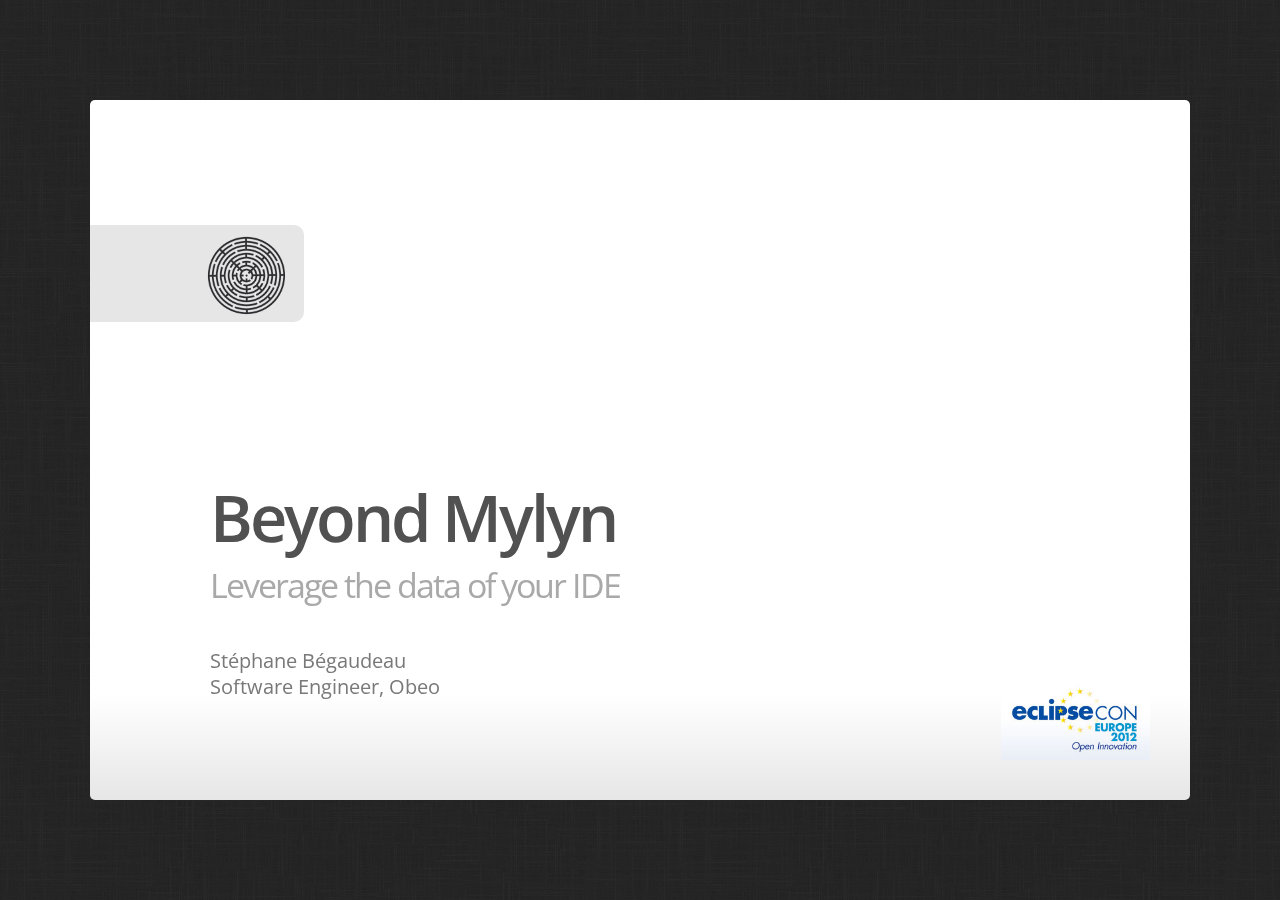
<file: index.html>
<!--
Google IO 2012 HTML5 Slide Template

Authors: Eric Bidelman <ebidel@gmail.com>
         Luke Mahé <lukem@google.com>

URL: https://code.google.com/p/io-2012-slides
-->
<!DOCTYPE html>
<html>
<head>
  <title>Beyond Mylyn, leverage the data of your IDE</title>
  <meta charset="utf-8">
  <meta http-equiv="X-UA-Compatible" content="chrome=1">
  <!--<meta name="viewport" content="width=device-width, initial-scale=1.0, minimum-scale=1.0">-->
  <!--<meta name="viewport" content="width=device-width, initial-scale=1.0">-->
  <!--This one seems to work all the time, but really small on ipad-->
  <!--<meta name="viewport" content="initial-scale=0.4">-->
  <meta name="apple-mobile-web-app-capable" content="yes">
  <link rel="stylesheet" media="all" href="theme/css/default.css">
  <link rel="stylesheet" media="only screen and (max-device-width: 480px)" href="theme/css/phone.css">
  <base target="_blank"> <!-- This amazingness opens all links in a new tab. -->
  <script data-main="js/slides" src="js/require-1.0.8.min.js"></script>
</head>
<body style="opacity: 0">

<slides class="layout-widescreen">

  <slide class="title-slide segue nobackground">
    <aside class="gdbar"><img src="images/product_logo_128.png"></aside>
    <!-- The content of this hgroup is replaced programmatically through the slide_config.json. -->
    <hgroup class="auto-fadein">
      <h1 data-config-title><!-- populated from slide_config.json --></h1>
      <h2 data-config-subtitle><!-- populated from slide_config.json --></h2>
      <p data-config-presenter><!-- populated from slide_config.json --></p>
    </hgroup>
  </slide>
  
  <slide class="logoslide nobackground">
    <article class="flexbox vcenter">
      <span><img src="images/product_logo_wide.png"></span>
    </article>
  </slide>

  <slide class="segue dark nobackground">
    <hgroup class="auto-fadein">
      <h2>What is Ariadne?</h2>
      <h3>an answer...</h3>
    </hgroup>
  </slide>
  
  <slide>
    <hgroup>
      <h2>Origin of the problem</h2>
    </hgroup>
    <article>
	  <p>Wayne Beaton's work on projects.eclipse.org</p>
	  <p>For the release review of Eclipse 4.2 Juno, I've started to ask myself some simple questions about Eclipse and my projects.</p>
	  <p>The more I looked for answers, the more questions I had...</p>
    </article>
  </slide>
  
  <slide class="segue dark nobackground">
    <aside class="gdbar right bottom"><img src="images/product_logo_128.png"></aside>
    <hgroup class="auto-fadein">
      <h2>If Ariadne is an answer</h2>
      <h3>then what are those questions?</h3>
    </hgroup>
  </slide>
  
  <slide>
    <hgroup>
      <h2>Questions</h2>
    </hgroup>
    <article>
      <ul class="build">
        <li>What are the APIs of the Eclipse release train?
		  <ul>
            <li>Too complicated? ok, what about the new APIs of the latest release</li>
			<li>Still too hard? what about one project?</li>
          </ul>
		</li>
		<li>Which APIs are tested? and which ones are not?</li>
		<li>What are the dependencies used while building the release train?
		  <ul>
            <li>Are there any problems with them? conflicts? incompatibilities?</li>
          </ul>
		</li>
		<li>Which are the features of a given project?</li>
		<li>Which feature is the most stable?</li>
		<li>Which feature is the most bugged?</li>
		<li>Which features are impacted by a given change?</li>
      </ul>
    </article>
  </slide>
  
  <slide>
    <hgroup>
      <h2>All these questions have some common points</h2>
    </hgroup>
    <article>
      <ul class="build">
        <li>You have to ask 10 persons to have 11 answers</li>
		<li>We have a pretty good idea of the answer
		  <ul>
            <li>We are not scared since we have a "good enough" answer</li>
          </ul>
		</li>
		<li>Looking for the correct answer is long and boring
		  <ul>
            <li>It often involves navigating in countless of technical artifacts</li>
          </ul>
		</li>
		<li>We know where the answer is
		  <ul>
            <li>Even better, we feel that the answer is just a couple click away</li>
          </ul>
		</li>
      </ul>
    </article>
  </slide>
  
  <slide class="fill nobackground" style="background-image: url(images/beacon_of_light.jpg)">
    <hgroup class="auto-fadein">
      <h2 class="white">Where is the answer?</h2>
    </hgroup>
    <footer class="source white">St&eacute;phane B&eacute;gaudeau, 2012</footer>
  </slide>
  
  <slide class="fill nobackground" style="background-image: url(images/answer.png)">
    <hgroup>
    </hgroup>
  </slide>
  
  <slide class="mazeslide darkbackground nobackground">
    <article class="flexbox vcenter">
      <span><img src="images/maze.png"></span>
    </article>
  </slide>
  
  <slide class="fill nobackground" style="background-image: url(images/marine_one.jpg)">
    <hgroup class="auto-fadein">
      <h2 class="white">How to solve those problems?</h2>
    </hgroup>
    <footer class="source white">St&eacute;phane B&eacute;gaudeau, 2012</footer>
  </slide>
  
  <slide class="fill nobackground" style="background-image: url(images/documentation.jpg)">
    <hgroup>
      <h2 class="white">Document all the things!</h2>
    </hgroup>
    <footer class="source white">http://www.flickr.com/photos/ginnerobot/2569905695/</footer>
  </slide>
  
  <slide>
    <hgroup>
      <h2>Document all the things!</h2>
    </hgroup>
    <article>
	  <p>The documentation is important but it won't be enough</p>
      <ul class="build">
        <li>It will be very long to do it</li>
        <li>It lacks synchronization with the documented artifacts
			<ul>
				<li>By the time I'm done documenting my APIs they would have changed already</li>
			</ul>
		</li>
        <li>It cannot be easily manipulated by other tools</li>
        <li>It's error prone</li>
		<li>The information is already available!</li>
		<li>The documentation does not match our need, what we need is...</li>
      </ul>
    </article>
  </slide>

  <slide class="fill nobackground" style="background-image: url(images/spartans.jpg)">
    <hgroup>
      <h2 class="white">Something stronger to analyze our projects</h2>
    </hgroup>
    <footer class="source white">http://www.flickr.com/photos/legofenris/5011379066/</footer>
  </slide>
  
  <slide class="fill nobackground" style="background-image: url(images/project.jpg)">
    <hgroup>
      <h2 class="white">But first, what is a project?</h2>
    </hgroup>
    <footer class="source white">http://www.flickr.com/photos/nyuhuhuu/4653088356/</footer>
  </slide>
  
  <slide class="fill nobackground" style="background-image: url(images/acceleo.png)">
    <hgroup>
      <h2 class="black"></h2>
    </hgroup>
    <footer class="source white">http://www.flickr.com/photos/nyuhuhuu/4653088356/</footer>
  </slide>
  
  <slide>
    <hgroup>
      <h2>Architecture of Ariadne</h2>
	  <h3>Relationships between the structures</h3>
    </hgroup>
    <article class="smaller">
      <img src="images/architecture_structure.png" alt="Architecture of Ariadne" title="Architecture of Ariadne">
    </article>
  </slide>
  
  <slide>
    <hgroup>
      <h2>Architecture of Ariadne</h2>
	  <h3>Structures (core and source code)</h3>
    </hgroup>
    <article class="smaller">
      <img src="images/architecture_core_code.png" alt="Architecture of Ariadne" title="Architecture of Ariadne">
    </article>
  </slide>
  
  <slide>
    <hgroup>
      <h2>Architecture of Ariadne</h2>
	  <h3>Structures (source code)</h3>
    </hgroup>
    <article class="smaller">
      <img src="images/architecture_code.png" alt="Architecture of Ariadne" title="Architecture of Ariadne">
    </article>
  </slide>
  
  <slide>
    <hgroup>
      <h2>Architecture of Ariadne</h2>
	  <h3>Structures (continuous integration, tasks, scm and organization)</h3>
    </hgroup>
    <article class="smaller">
      <img src="images/architecture_misc.png" alt="Architecture of Ariadne" title="Architecture of Ariadne">
    </article>
  </slide>

  <slide>
    <hgroup>
      <h2>Architecture of Ariadne</h2>
	  <h3>Relationships between the connectors</h3>
    </hgroup>
    <article class="smaller">
      <img src="images/architecture_connector.png" class="reflect" alt="Architecture of Ariadne" title="Architecture of Ariadne">
    </article>
  </slide>
  
  <slide>
    <hgroup>
      <h2>Computed automatically, improved manually</h2>
    </hgroup>
    <article class="smaller">
      <img src="images/computation.png" class="reflect" alt="Architecture of Ariadne" title="Architecture of Ariadne">
    </article>
  </slide>
  
  <slide class="segue dark nobackground">
    <hgroup class="auto-fadein">
      <h2>Ariadne Connectors</h2>
      <h3></h3>
    </hgroup>
  </slide>
  
  <slide>
    <hgroup>
      <h2>Java</h2>
    </hgroup>
    <article>
      <ul>
        <li>All the source code</li>
		<li>All additional files (icons, licenses, build, artifacts)</li>
		<li>Dependencies with other projects</li>
		<li>Dependencies within the source code
		  <ul>
		    <li>Build the graph of dependencies of the code</li>
		  </ul>
		</li>
		<li>Properties of the code (deprecated, "@generated", "test", etc)</li>
      </ul>
    </article>
  </slide>
  
  <slide>
    <hgroup>
      <h2>Plugin Development Environment</h2>
    </hgroup>
    <article>
      <ul>
        <li>Reuse the Java connector for source code analysis</li>
		<li>Additional dependencies (MANIFEST.MF, feature.xml)</li>
		<li>Mapping of the runtime environment (MANIFEST.MF and Target Platform)</li>
		<li>Mapping of the development environment (Tools installed in Eclipse)</li>
		<li>Properties of the code (APIs, versioning, etc)</li>
      </ul>
    </article>
  </slide>
  
  <slide>
    <hgroup>
      <h2>Mylyn Build</h2>
    </hgroup>
    <article>
      <ul>
        <li>Analysis of the build server synchronized</li>
		<li>All the jobs building the projects selected</li>
      </ul>
    </article>
  </slide>
  
  <slide>
    <hgroup>
	  <h2>Mylyn Tasks</h2>
    </hgroup>
    <article>
	  <p>Per project analysis</p>
      <ul>
		<li>Mapping of the tasks repository linked to the project</li>
        <li>Mapping of all the tasks linked to the project</li>
      </ul>
    </article>
  </slide>
  
  <slide>
    <hgroup>
	  <h2>EGit and JGit</h2>
    </hgroup>
    <article>
	  <p>Per project analysis</p>
      <ul>
        <li>Analysis of the whole repository</li>
		<li>All the branches</li>
		<li>All the tags</li>
		<li>All the commits</li>
		<li>All the changes on the resources
		  <ul>
		    <li>Linked with the code thanks to the Platform Team APIs</li>
		  </ul>
		</li>
      </ul>
    </article>
  </slide>
  
  <slide class="segue dark nobackground">
    <hgroup class="auto-fadein">
      <h2>Manipulating the computed data</h2>
      <h3></h3>
    </hgroup>
  </slide>
  
  <slide>
    <hgroup>
      <h2>Stability</h2>
    </hgroup>
    <article>
      <img src="images/stability.png" class="reflect" alt="Features" title="Features">
    </article>
  </slide>
  
  <slide>
    <hgroup>
      <h2>Bugs</h2>
    </hgroup>
    <article>
      <img src="images/bugs.png" class="reflect" alt="Features" title="Features">
    </article>
  </slide>
  
  <slide>
    <hgroup>
      <h2>Dependencies</h2>
    </hgroup>
    <article>
      <img src="images/dependencies.png" class="reflect" alt="Features" title="Features">
    </article>
  </slide>
  
  <slide>
    <hgroup>
      <h2>Services</h2>
    </hgroup>
    <article>
      <img src="images/services.png" class="reflect" alt="Features" title="Features">
    </article>
  </slide>
  
  <slide class="segue fill nobackground" style="background-image: url(images/blackbird.png)">
    <hgroup>
      <h2 class="white">A force multiplier</h2>
    </hgroup>
    <footer class="source white"></footer>
  </slide>
  
  <slide>
    <hgroup>
      <h2>Mylyn Intent</h2>
    </hgroup>
    <article>
      <img src="images/intent_1.png" class="reflect" alt="Features" title="Features">
    </article>
  </slide>
  
  <slide>
    <hgroup>
      <h2>Mylyn Intent</h2>
    </hgroup>
    <article>
      <img src="images/intent_2.png" class="reflect" alt="Features" title="Features">
    </article>
  </slide>
  
  <slide>
    <hgroup>
      <h2>Open source</h2>
	  <h3>Eclipse Public License</h3>
    </hgroup>
    <article class="smaller">
	  <span><img src="images/octocat.png" class="reflect" ></span>
    </article>
  </slide>
  
  <slide>
    <hgroup>
      <h2>Roadmap</h2>
    </hgroup>
    <article>
      <ul>
        <li>Performance improvements (Java, PDE)</li>
		<li>Graduation of the Maven connector</li>
		<li>Improvement of the link resolution (full support of Mylyn Context)</li>
		<li>New connectors</li>
      </ul>
    </article>
  </slide>

  <slide class="segue dark nobackground">
    <hgroup class="auto-fadein">
      <h2>Traceability</h2>
      <h3>From Ariadne back to your IDE</h3>
    </hgroup>
  </slide>
  
  <slide class="fill nobackground" style="background-image: url(images/traceability.png)">
    <hgroup>
      <h2 class="white"></h2>
    </hgroup>
    <footer class="source white"></footer>
  </slide>

  <slide class="logoslide darkbackground nobackground">
    <article class="flexbox vcenter">
      <span><img src="images/product_logo_wide_white.png"></span>
    </article>
  </slide>
  
  <slide class="thank-you-slide segue nobackground">
    <aside class="gdbar right"><img src="images/product_logo_128.png"></aside>
    <article class="flexbox vleft auto-fadein">
      <h2>&lt;Thank You!&gt;</h2>
      <p></p>
    </article>
    <p class="auto-fadein" data-config-contact>
      <!-- populated from slide_config.json -->
    </p>
  </slide>

  <slide class="backdrop"></slide>

</slides>

<script>
var _gaq = _gaq || [];
_gaq.push(['_setAccount', 'UA-XXXXXXXX-1']);
_gaq.push(['_trackPageview']);

(function() {
  var ga = document.createElement('script'); ga.type = 'text/javascript'; ga.async = true;
  ga.src = ('https:' == document.location.protocol ? 'https://ssl' : 'http://www') + '.google-analytics.com/ga.js';
  var s = document.getElementsByTagName('script')[0]; s.parentNode.insertBefore(ga, s);
})();
</script>

<!--[if IE]>
  <script src="http://ajax.googleapis.com/ajax/libs/chrome-frame/1/CFInstall.min.js"></script>
  <script>CFInstall.check({mode: 'overlay'});</script>
<![endif]-->
</body>
</html>
</file>
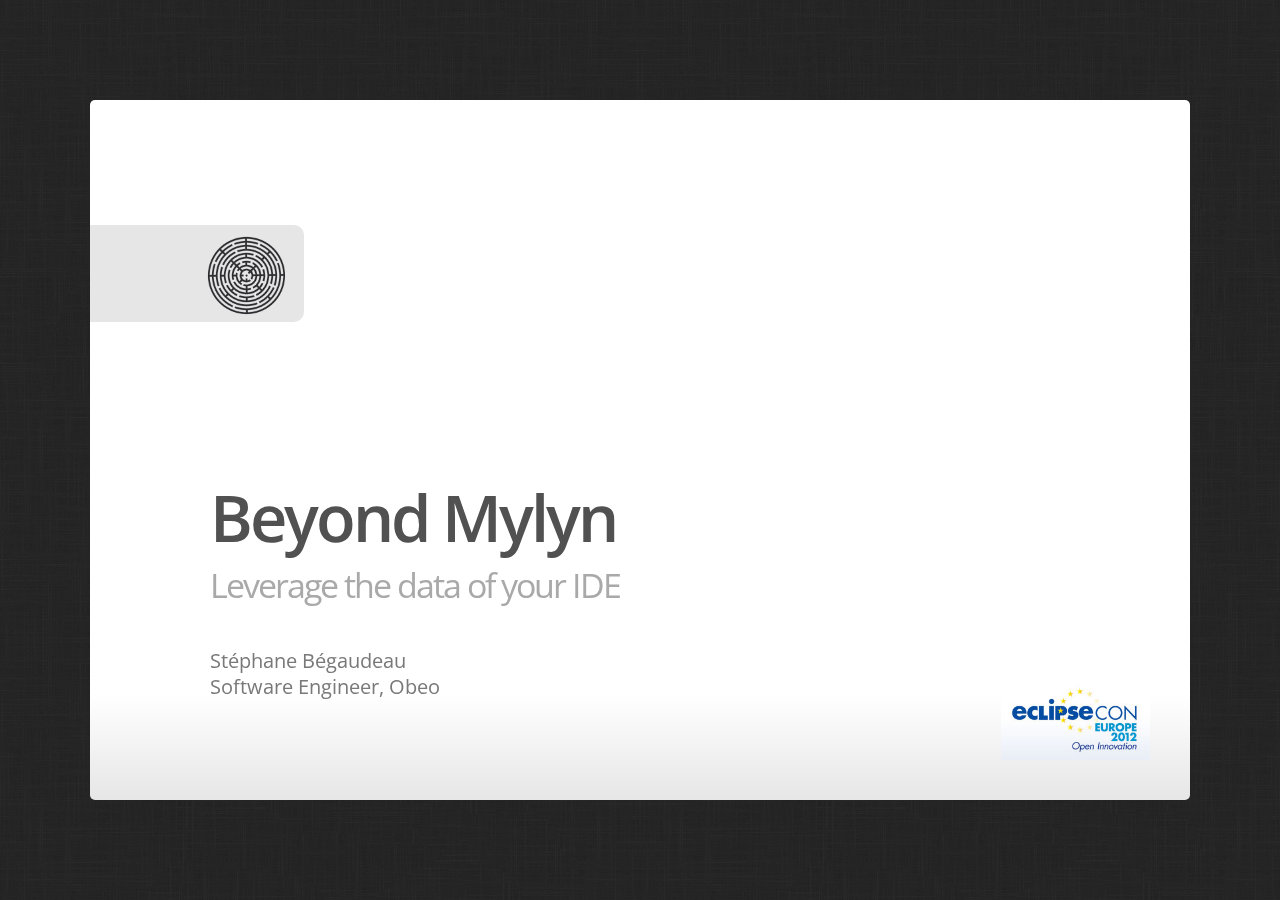
<file: template.html>
<!--
Google IO 2012 HTML5 Slide Template

Authors: Eric Bidelman <ebidel@gmail.com>
         Luke Mahé <lukem@google.com>

URL: https://code.google.com/p/io-2012-slides
-->
<!DOCTYPE html>
<html>
<head>
  <title>Beyond Mylyn, leverage the data of your IDE</title>
  <meta charset="utf-8">
  <meta http-equiv="X-UA-Compatible" content="chrome=1">
  <!--<meta name="viewport" content="width=device-width, initial-scale=1.0, minimum-scale=1.0">-->
  <!--<meta name="viewport" content="width=device-width, initial-scale=1.0">-->
  <!--This one seems to work all the time, but really small on ipad-->
  <!--<meta name="viewport" content="initial-scale=0.4">-->
  <meta name="apple-mobile-web-app-capable" content="yes">
  <link rel="stylesheet" media="all" href="theme/css/default.css">
  <link rel="stylesheet" media="only screen and (max-device-width: 480px)" href="theme/css/phone.css">
  <base target="_blank"> <!-- This amazingness opens all links in a new tab. -->
  <script data-main="js/slides" src="js/require-1.0.8.min.js"></script>
</head>
<body style="opacity: 0">

<slides class="layout-widescreen">

  <slide class="title-slide segue nobackground">
    <aside class="gdbar"><img src="images/product_logo_128.png"></aside>
    <!-- The content of this hgroup is replaced programmatically through the slide_config.json. -->
    <hgroup class="auto-fadein">
      <h1 data-config-title><!-- populated from slide_config.json --></h1>
      <h2 data-config-subtitle><!-- populated from slide_config.json --></h2>
      <p data-config-presenter><!-- populated from slide_config.json --></p>
    </hgroup>
  </slide>
  
  <slide class="logoslide nobackground">
    <article class="flexbox vcenter">
      <span><img src="images/product_logo_wide.png"></span>
    </article>
  </slide>

  <slide class="segue dark nobackground">
    <hgroup class="auto-fadein">
      <h2>What is Ariadne?</h2>
      <h3>an answer...</h3>
    </hgroup>
  </slide>
  
  <slide>
    <hgroup>
      <h2>Origin of the problem</h2>
    </hgroup>
    <article>
	  <p>Back in EclipseCon US 2012</p>
      <ul>
        <li>Wayne Beaton's work on projects.eclipse.org
		  <ul>
            <li>Wayne previewed its tooling for metadata management</li>
          </ul>
		</li>
        <li>OMG Workshop
          <ul>
            <li>The Eclipse community is opaque for outsiders, so is the OMG community</li>
          </ul>
        </li>
      </ul>
	  <p>For the release review of Eclipse 4.2 Juno, I've started to ask myself some simple questions about Eclipse and my projects.</p>
	  <p>The more I looked for answers, the more questions I had...</p>
    </article>
  </slide>
  
  <slide class="segue dark nobackground">
    <aside class="gdbar right bottom"><img src="images/product_logo_128.png"></aside>
    <hgroup class="auto-fadein">
      <h2>If Ariadne is an answer</h2>
      <h3>then what are those questions?</h3>
    </hgroup>
  </slide>
  
  <slide>
    <hgroup>
      <h2>Questions</h2>
    </hgroup>
    <article>
      <ul class="build">
        <li>What are the APIs of the Eclipse release train?
		  <ul>
            <li>Too complicated? ok, what about the new APIs of the latest release</li>
			<li>Still too hard? what about one project?</li>
          </ul>
		</li>
		<li>Which APIs are tested? and which ones are not?</li>
		<li>What are the dependencies used while building the release train?
		  <ul>
            <li>Are there any problems with them? conflicts? incompatibilities?</li>
          </ul>
		</li>
		<li>Which feature is the most stable?</li>
		<li>Which feature is the most bugged?</li>
		<li>Which features are impacted by a given change?</li>
      </ul>
    </article>
  </slide>
  
  <slide>
    <hgroup>
      <h2>All these questions have some common points</h2>
    </hgroup>
    <article>
      <ul class="build">
        <li>You have to ask 10 persons to have 11 answers</li>
		<li>We have a pretty good idea of the answer
		  <ul>
            <li>We are not scared since we have a "good enough" answer</li>
          </ul>
		</li>
		<li>Looking for the correct answer is long and boring
		  <ul>
            <li>It often involves navigating in countless of technical artifacts</li>
          </ul>
		</li>
		<li>We know where the answer is
		  <ul>
            <li>Even better, we feel that the answer is just a couple click away</li>
          </ul>
		</li>
      </ul>
    </article>
  </slide>
  
  <slide class="fill nobackground" style="background-image: url(images/beacon_of_light.jpg)">
    <hgroup class="auto-fadein">
      <h2 class="white">Where is the answer?</h2>
    </hgroup>
    <footer class="source white">St&eacute;phane B&eacute;gaudeau, 2012</footer>
  </slide>
  
  <slide class="fill nobackground" style="background-image: url(images/answer.png)">
    <hgroup>
    </hgroup>
  </slide>
  
  <slide class="mazeslide darkbackground nobackground">
    <article class="flexbox vcenter">
      <span><img src="images/maze.png"></span>
    </article>
  </slide>
  
  <slide class="fill nobackground" style="background-image: url(images/marine_one.jpg)">
    <hgroup class="auto-fadein">
      <h2 class="white">How to solve those problems?</h2>
    </hgroup>
    <footer class="source white">St&eacute;phane B&eacute;gaudeau, 2012</footer>
  </slide>
  
  <slide class="fill nobackground" style="background-image: url(images/documentation.jpg)">
    <hgroup>
      <h2 class="white">Document all the things!</h2>
    </hgroup>
    <footer class="source white">http://www.flickr.com/photos/ginnerobot/2569905695/</footer>
  </slide>
  
  <slide>
    <hgroup>
      <h2>Document all the things!</h2>
    </hgroup>
    <article>
	  <p>The documentation is important but it won't be enough</p>
      <ul class="build">
        <li>It will be very long to do it</li>
        <li>It lacks synchronization with the documented artifacts
			<ul>
				<li>By the time I'm done documenting my APIs they would have changed already</li>
			</ul>
		</li>
        <li>It cannot be easily manipulated by other tools</li>
        <li>It's error prone</li>
		<li>The information is already available!</li>
		<li>The documentation does not match our need, what we need is...</li>
      </ul>
    </article>
  </slide>

  <slide class="fill nobackground" style="background-image: url(images/spartans.jpg)">
    <hgroup>
      <h2 class="white">Something stronger to analyze our projects</h2>
    </hgroup>
    <footer class="source white">http://www.flickr.com/photos/legofenris/5011379066/</footer>
  </slide>
  
  <slide class="fill nobackground" style="background-image: url(images/project.jpg)">
    <hgroup>
      <h2 class="white">But first, what is a project?</h2>
    </hgroup>
    <footer class="source white">http://www.flickr.com/photos/nyuhuhuu/4653088356/</footer>
  </slide>
  
  <slide class="fill nobackground" style="background-image: url(images/acceleo.png)">
    <hgroup>
      <h2 class="black"></h2>
    </hgroup>
    <footer class="source white">http://www.flickr.com/photos/nyuhuhuu/4653088356/</footer>
  </slide>
  
  <slide>
    <hgroup>
      <h2>Architecture of Ariadne</h2>
	  <h3>Relationships between the structures</h3>
    </hgroup>
    <article class="smaller">
      <img src="images/architecture_structure.png" alt="Architecture of Ariadne" title="Architecture of Ariadne">
    </article>
  </slide>
  
  <slide>
    <hgroup>
      <h2>Architecture of Ariadne</h2>
	  <h3>Structures (core and source code)</h3>
    </hgroup>
    <article class="smaller">
      <img src="images/architecture_core_code.png" alt="Architecture of Ariadne" title="Architecture of Ariadne">
    </article>
  </slide>
  
  <slide>
    <hgroup>
      <h2>Architecture of Ariadne</h2>
	  <h3>Structures (source code)</h3>
    </hgroup>
    <article class="smaller">
      <img src="images/architecture_code.png" alt="Architecture of Ariadne" title="Architecture of Ariadne">
    </article>
  </slide>
  
  <slide>
    <hgroup>
      <h2>Architecture of Ariadne</h2>
	  <h3>Structures (continuous integration, scm, tasks and organization)</h3>
    </hgroup>
    <article class="smaller">
      <img src="images/architecture_misc.png" alt="Architecture of Ariadne" title="Architecture of Ariadne">
    </article>
  </slide>

  <slide>
    <hgroup>
      <h2>Architecture of Ariadne</h2>
	  <h3>Relationships between the connectors</h3>
    </hgroup>
    <article class="smaller">
      <img src="images/architecture_connector.png" class="reflect" alt="Architecture of Ariadne" title="Architecture of Ariadne">
    </article>
  </slide>
  
  <slide>
    <hgroup>
      <h2>Computed automatically, improved manually</h2>
    </hgroup>
    <article class="smaller">
      <img src="images/computation.png" class="reflect" alt="Architecture of Ariadne" title="Architecture of Ariadne">
    </article>
  </slide>
  
  <slide>
    <hgroup>
      <h2>Java</h2>
    </hgroup>
    <article>
	  <p>Per project analysis</p>
      <ul class="build">
        <li>All the source code</li>
		<li>All additional files (icons, licenses, build, artifacts)</li>
		<li>Dependencies with other projects</li>
		<li>Dependencies within the source code
		  <ul>
		    <li>Build the graph of dependencies of the code</li>
		  </ul>
		</li>
		<li>Properties of the code (deprecated, "@generated", "test", etc)</li>
      </ul>
    </article>
  </slide>
  
  <slide>
    <hgroup>
      <h2>Plugin Development Environment</h2>
    </hgroup>
    <article>
	  <p>Per project analysis</p>
      <ul class="build">
        <li>Reuse the Java connector for source code analysis</li>
		<li>Additional dependencies (MANIFEST.MF, feature.xml)</li>
		<li>Mapping of the runtime environment (MANIFEST.MF and Target Platform)</li>
		<li>Mapping of the development environment (Tools installed in Eclipse)</li>
		<li>Properties of the code (deprecated, "@generated", "test", etc)</li>
      </ul>
    </article>
  </slide>
  
  <slide>
    <hgroup>
      <h2>Mylyn Build</h2>
    </hgroup>
    <article>
      <ul class="build">
        <li>Analysis of the build server synchronized</li>
		<li>All the jobs building the projects selected</li>
      </ul>
    </article>
  </slide>
  
  <slide>
    <hgroup>
	  <h2>Mylyn Tasks</h2>
    </hgroup>
    <article>
	  <p>Per project analysis</p>
      <ul class="build">
        <li>Mapping of all the tasks linked to the project</li>
      </ul>
    </article>
  </slide>
  
  <slide>
    <hgroup>
	  <h2>EGit and JGit</h2>
    </hgroup>
    <article>
	  <p>Per project analysis</p>
      <ul class="build">
        <li>Analysis of the whole repository</li>
		<li>All the branches</li>
		<li>All the tags</li>
		<li>All the commits
		  <ul>
		    <li>Linked with the code thanks to the Platform Team APIs</li>
		  </ul>
		</li>
      </ul>
    </article>
  </slide>
  
  <slide>
    <hgroup>
	  <h2>Exploiting the data computed</h2>
    </hgroup>
    <article>
		<img src="images/chart.png" class="reflect" alt="Features" title="Features">
    </article>
  </slide>

  <slide>
    <hgroup>
	  <h2>Exploiting the data computed</h2>
    </hgroup>
    <article>
		<img src="images/chart.png" class="reflect" alt="Features" title="Features">
    </article>
  </slide>
  
  <slide class="segue fill nobackground" style="background-image: url(images/blackbird.png)">
    <hgroup>
      <h2 class="white">A force multiplier</h2>
    </hgroup>
    <footer class="source white"></footer>
  </slide>
  
  <slide>
    <hgroup>
      <h2>Mylyn Intent</h2>
    </hgroup>
    <article>
      <img src="images/intent_1.png" class="reflect" alt="Features" title="Features">
    </article>
  </slide>
  
  <slide>
    <hgroup>
      <h2>Mylyn Intent</h2>
    </hgroup>
    <article>
      <img src="images/intent_2.png" class="reflect" alt="Features" title="Features">
    </article>
  </slide>
  
  <slide>
    <hgroup>
      <h2>Open source</h2>
    </hgroup>
    <article class="smaller">
	  <span><img src="images/octocat.png" class="reflect" ></span>
    </article>
  </slide>
  
  <slide>
    <hgroup>
      <h2>Roadmap</h2>
    </hgroup>
    <article>
      <ul>
        <li>Performance improvements (Java, PDE)</li>
		<li>Graduation of the Maven connector</li>
		<li>Improvement of the link resolution</li>
		<li>New connectors</li>
      </ul>
    </article>
  </slide>

  <slide class="segue dark nobackground">
    <hgroup class="auto-fadein">
      <h2>Traceability</h2>
      <h3>From Ariadne back to your IDE</h3>
    </hgroup>
  </slide>
  
  <slide class="fill nobackground" style="background-image: url(images/traceability.png)">
    <hgroup>
      <h2 class="white"></h2>
    </hgroup>
    <footer class="source white"></footer>
  </slide>

  <slide class="logoslide darkbackground nobackground">
    <article class="flexbox vcenter">
      <span><img src="images/product_logo_wide_white.png"></span>
    </article>
  </slide>
  
  <slide class="thank-you-slide segue nobackground">
    <aside class="gdbar right"><img src="images/product_logo_128.png"></aside>
    <article class="flexbox vleft auto-fadein">
      <h2>&lt;Thank You!&gt;</h2>
      <p></p>
    </article>
    <p class="auto-fadein" data-config-contact>
      <!-- populated from slide_config.json -->
    </p>
  </slide>

  <slide class="backdrop"></slide>

</slides>

<script>
var _gaq = _gaq || [];
_gaq.push(['_setAccount', 'UA-XXXXXXXX-1']);
_gaq.push(['_trackPageview']);

(function() {
  var ga = document.createElement('script'); ga.type = 'text/javascript'; ga.async = true;
  ga.src = ('https:' == document.location.protocol ? 'https://ssl' : 'http://www') + '.google-analytics.com/ga.js';
  var s = document.getElementsByTagName('script')[0]; s.parentNode.insertBefore(ga, s);
})();
</script>

<!--[if IE]>
  <script src="http://ajax.googleapis.com/ajax/libs/chrome-frame/1/CFInstall.min.js"></script>
  <script>CFInstall.check({mode: 'overlay'});</script>
<![endif]-->
</body>
</html>
</file>
<file: theme/css/phone.css>
/*Smartphones (portrait and landscape) ----------- */
/*@media only screen
and (min-width : 320px)
and (max-width : 480px) {

}*/
/* Smartphones (portrait) ----------- */
/* Styles */
/* line 17, ../scss/phone.scss */
slides > slide {
  /*  width: $slide-width !important;
    height: $slide-height !important;
    margin-left: -$slide-width / 2 !important;
    margin-top: -$slide-height / 2 !important;
  */
  -webkit-transition: none !important;
  -webkit-transition: none !important;
  -moz-transition: none !important;
  -ms-transition: none !important;
  -o-transition: none !important;
  transition: none !important;
}

/* iPhone 4 ----------- */
@media only screen and (-webkit-min-device-pixel-ratio : 1.5), only screen and (min-device-pixel-ratio : 1.5) {
  /* Styles */
}
</file>
<file: theme/css/default.css>
/* line 17, ../../../../../../Library/Ruby/Gems/1.8/gems/compass-0.12.1/frameworks/compass/stylesheets/compass/reset/_utilities.scss */
html, body, div, span, applet, object, iframe,
h1, h2, h3, h4, h5, h6, p, blockquote, pre,
a, abbr, acronym, address, big, cite, code,
del, dfn, em, img, ins, kbd, q, s, samp,
small, strike, strong, sub, sup, tt, var,
b, u, i, center,
dl, dt, dd, ol, ul, li,
fieldset, form, label, legend,
table, caption, tbody, tfoot, thead, tr, th, td,
article, aside, canvas, details, embed,
figure, figcaption, footer, header, hgroup,
menu, nav, output, ruby, section, summary,
time, mark, audio, video {
  margin: 0;
  padding: 0;
  border: 0;
  font-size: 100%;
  font: inherit;
  vertical-align: baseline;
}

/* line 20, ../../../../../../Library/Ruby/Gems/1.8/gems/compass-0.12.1/frameworks/compass/stylesheets/compass/reset/_utilities.scss */
body {
  line-height: 1;
}

/* line 22, ../../../../../../Library/Ruby/Gems/1.8/gems/compass-0.12.1/frameworks/compass/stylesheets/compass/reset/_utilities.scss */
ol, ul {
  list-style: none;
}

/* line 24, ../../../../../../Library/Ruby/Gems/1.8/gems/compass-0.12.1/frameworks/compass/stylesheets/compass/reset/_utilities.scss */
table {
  border-collapse: collapse;
  border-spacing: 0;
}

/* line 26, ../../../../../../Library/Ruby/Gems/1.8/gems/compass-0.12.1/frameworks/compass/stylesheets/compass/reset/_utilities.scss */
caption, th, td {
  text-align: left;
  font-weight: normal;
  vertical-align: middle;
}

/* line 28, ../../../../../../Library/Ruby/Gems/1.8/gems/compass-0.12.1/frameworks/compass/stylesheets/compass/reset/_utilities.scss */
q, blockquote {
  quotes: none;
}
/* line 101, ../../../../../../Library/Ruby/Gems/1.8/gems/compass-0.12.1/frameworks/compass/stylesheets/compass/reset/_utilities.scss */
q:before, q:after, blockquote:before, blockquote:after {
  content: "";
  content: none;
}

/* line 30, ../../../../../../Library/Ruby/Gems/1.8/gems/compass-0.12.1/frameworks/compass/stylesheets/compass/reset/_utilities.scss */
a img {
  border: none;
}

/* line 114, ../../../../../../Library/Ruby/Gems/1.8/gems/compass-0.12.1/frameworks/compass/stylesheets/compass/reset/_utilities.scss */
article, aside, details, figcaption, figure, footer, header, hgroup, menu, nav, section, summary {
  display: block;
}

/**
 * Base SlideDeck Styles
 */
/* line 48, ../scss/_base.scss */
html {
  height: 100%;
  overflow: hidden;
}

/* line 53, ../scss/_base.scss */
body {
  margin: 0;
  padding: 0;
  opacity: 0;
  height: 100%;
  min-height: 740px;
  width: 100%;
  overflow: hidden;
  color: #fff;
  -webkit-font-smoothing: antialiased;
  -moz-font-smoothing: antialiased;
  -ms-font-smoothing: antialiased;
  -o-font-smoothing: antialiased;
  -webkit-transition: opacity 800ms ease-in 100ms;
  -moz-transition: opacity 800ms ease-in 100ms;
  -ms-transition: opacity 800ms ease-in 100ms;
  -o-transition: opacity 800ms ease-in 100ms;
  transition: opacity 800ms ease-in 100ms;
}
/* line 69, ../scss/_base.scss */
body.loaded {
  opacity: 1 !important;
}

/* line 74, ../scss/_base.scss */
input, button {
  vertical-align: middle;
}

/* line 78, ../scss/_base.scss */
slides > slide[hidden] {
  display: none !important;
}

/* line 82, ../scss/_base.scss */
slides {
  width: 100%;
  height: 100%;
  position: absolute;
  left: 0;
  top: 0;
  -webkit-transform: translate3d(0, 0, 0);
  -moz-transform: translate3d(0, 0, 0);
  -ms-transform: translate3d(0, 0, 0);
  -o-transform: translate3d(0, 0, 0);
  transform: translate3d(0, 0, 0);
  -webkit-perspective: 1000;
  perspective: 1000;
  -webkit-transform-style: preserve-3d;
  transform-style: preserve-3d;
  -webkit-transition: opacity 800ms ease-in 100ms;
  -moz-transition: opacity 800ms ease-in 100ms;
  -ms-transition: opacity 800ms ease-in 100ms;
  -o-transition: opacity 800ms ease-in 100ms;
  transition: opacity 800ms ease-in 100ms;
}

/* line 94, ../scss/_base.scss */
slides > slide {
  display: block;
  position: absolute;
  overflow: hidden;
  left: 50%;
  top: 50%;
  -webkit-box-sizing: border-box;
  -moz-box-sizing: border-box;
  box-sizing: border-box;
}

/* Slide styles */
/*article.fill iframe {
  position: absolute;
  left: 0;
  top: 0;
  width: 100%;
  height: 100%;

  border: 0;
  margin: 0;

  @include border-radius(10px);

  z-index: -1;
}

slide.fill {
  background-repeat: no-repeat;
  @include background-size(cover);
}

slide.fill img {
  position: absolute;
  left: 0;
  top: 0;
  min-width: 100%;
  min-height: 100%;

  z-index: -1;
}
*/
/**
 * Theme Styles
 */
/* line 58, ../scss/default.scss */
::selection {
  color: white;
  background-color: #ffd14d;
  text-shadow: none;
}

/* line 64, ../scss/default.scss */
::-webkit-scrollbar {
  height: 16px;
  overflow: visible;
  width: 16px;
}

/* line 69, ../scss/default.scss */
::-webkit-scrollbar-thumb {
  background-color: rgba(0, 0, 0, 0.1);
  background-clip: padding-box;
  border: solid transparent;
  min-height: 28px;
  padding: 100px 0 0;
  -webkit-box-shadow: inset 1px 1px 0 rgba(0, 0, 0, 0.1), inset 0 -1px 0 rgba(0, 0, 0, 0.07);
  -moz-box-shadow: inset 1px 1px 0 rgba(0, 0, 0, 0.1), inset 0 -1px 0 rgba(0, 0, 0, 0.07);
  box-shadow: inset 1px 1px 0 rgba(0, 0, 0, 0.1), inset 0 -1px 0 rgba(0, 0, 0, 0.07);
  border-width: 1px 1px 1px 6px;
}

/* line 78, ../scss/default.scss */
::-webkit-scrollbar-thumb:hover {
  background-color: rgba(0, 0, 0, 0.5);
}

/* line 81, ../scss/default.scss */
::-webkit-scrollbar-button {
  height: 0;
  width: 0;
}

/* line 85, ../scss/default.scss */
::-webkit-scrollbar-track {
  background-clip: padding-box;
  border: solid transparent;
  border-width: 0 0 0 4px;
}

/* line 90, ../scss/default.scss */
::-webkit-scrollbar-corner {
  background: transparent;
}

/* line 94, ../scss/default.scss */
body {
  background: url(../../images/dark_background.png);
  /*background: black;*/
}

/* line 98, ../scss/default.scss */
slides > slide {
  display: none;
  font-family: 'Open Sans', Arial, sans-serif;
  font-size: 26px;
  color: #797979;
  width: 900px;
  height: 700px;
  margin-left: -450px;
  margin-top: -350px;
  padding: 40px 60px;
  -webkit-border-radius: 5px;
  -moz-border-radius: 5px;
  -ms-border-radius: 5px;
  -o-border-radius: 5px;
  border-radius: 5px;
  -webkit-transition: all 0.6s ease-in-out;
  -moz-transition: all 0.6s ease-in-out;
  -ms-transition: all 0.6s ease-in-out;
  -o-transition: all 0.6s ease-in-out;
  transition: all 0.6s ease-in-out;
}
/* line 119, ../scss/default.scss */
slides > slide.far-past {
  display: none;
}
/* line 126, ../scss/default.scss */
slides > slide.past {
  display: block;
  opacity: 0;
}
/* line 133, ../scss/default.scss */
slides > slide.current {
  display: block;
  opacity: 1;
}
/* line 139, ../scss/default.scss */
slides > slide.current .auto-fadein {
  opacity: 1;
}
/* line 143, ../scss/default.scss */
slides > slide.current .gdbar {
  -webkit-background-size: 100% 100%;
  -moz-background-size: 100% 100%;
  -o-background-size: 100% 100%;
  background-size: 100% 100%;
}
/* line 148, ../scss/default.scss */
slides > slide.next {
  display: block;
  opacity: 0;
  pointer-events: none;
}
/* line 156, ../scss/default.scss */
slides > slide.far-next {
  display: none;
}
/* line 163, ../scss/default.scss */
slides > slide.dark {
  background: #515151 !important;
  background: url(../../images/dark_background.png);
}
slides > slide.darkbackground {
  background: url(../../images/dark_background.png);
}

/* line 171, ../scss/default.scss */
slides > slide:not(.nobackground):before {
  font-size: 12pt;
  content: "#EclipseCon";
  position: absolute;
  bottom: 20px;
  left: 60px;
  background: url(../../images/product_logo_128.png) no-repeat 0 50%;
  -webkit-background-size: 30px 30px;
  -moz-background-size: 30px 30px;
  -o-background-size: 30px 30px;
  background-size: 30px 30px;
  padding-left: 40px;
  height: 30px;
  line-height: 1.9;
}
/* line 183, ../scss/default.scss */
slides > slide:not(.nobackground):after {
  font-size: 12pt;
  content: attr(data-slide-num) "/" attr(data-total-slides);
  position: absolute;
  bottom: 20px;
  right: 60px;
  line-height: 1.9;
}
/* line 194, ../scss/default.scss */
slides > slide.title-slide:after {
  content: '';
  background: url(../../images/convention-logo.jpg) no-repeat 100% 50%;
  -webkit-background-size: contain;
  -moz-background-size: contain;
  -o-background-size: contain;
  background-size: contain;
  position: absolute;
  bottom: 40px;
  right: 40px;
  width: 100%;
  height: 80px;
}
/* line 206, ../scss/default.scss */
slides > slide.backdrop {
  z-index: -10;
  display: block !important;
  background: -webkit-gradient(linear, 50% 0%, 50% 100%, color-stop(0%, #ffffff), color-stop(85%, #ffffff), color-stop(100%, #e6e6e6));
  background: -webkit-linear-gradient(#ffffff, #ffffff 85%, #e6e6e6);
  background: -moz-linear-gradient(#ffffff, #ffffff 85%, #e6e6e6);
  background: -o-linear-gradient(#ffffff, #ffffff 85%, #e6e6e6);
  background: -ms-linear-gradient(#ffffff, #ffffff 85%, #e6e6e6);
  background: linear-gradient(#ffffff, #ffffff 85%, #e6e6e6);
  background-color: white;
}
/* line 211, ../scss/default.scss */
slides > slide.backdrop:after, slides > slide.backdrop:before {
  display: none;
}
/* line 216, ../scss/default.scss */
slides > slide > hgroup + article {
  margin-top: 45px;
}
/* line 220, ../scss/default.scss */
slides > slide > hgroup + article.flexbox.vcenter, slides > slide > hgroup + article.flexbox.vleft, slides > slide > hgroup + article.flexbox.vright {
  height: 80%;
}
/* line 225, ../scss/default.scss */
slides > slide > hgroup + article p {
  margin-bottom: 1em;
}
/* line 230, ../scss/default.scss */
slides > slide > article:only-child {
  height: 100%;
}
/* line 233, ../scss/default.scss */
slides > slide > article:only-child > iframe {
  height: 98%;
}

/* line 239, ../scss/default.scss */
slides.layout-faux-widescreen > slide {
  padding: 40px 160px;
}

/* line 248, ../scss/default.scss */
slides.layout-widescreen > slide,
slides.layout-faux-widescreen > slide {
  margin-left: -550px;
  width: 1100px;
}
/* line 253, ../scss/default.scss */
slides.layout-widescreen > slide.far-past,
slides.layout-faux-widescreen > slide.far-past {
  display: block;
  display: none;
  -webkit-transform: translate(-2260px);
  -moz-transform: translate(-2260px);
  -ms-transform: translate(-2260px);
  -o-transform: translate(-2260px);
  transform: translate(-2260px);
  -webkit-transform: translate3d(-2260px, 0, 0);
  -moz-transform: translate3d(-2260px, 0, 0);
  -ms-transform: translate3d(-2260px, 0, 0);
  -o-transform: translate3d(-2260px, 0, 0);
  transform: translate3d(-2260px, 0, 0);
}
/* line 260, ../scss/default.scss */
slides.layout-widescreen > slide.past,
slides.layout-faux-widescreen > slide.past {
  display: block;
  opacity: 0;
}
/* line 267, ../scss/default.scss */
slides.layout-widescreen > slide.current,
slides.layout-faux-widescreen > slide.current {
  display: block;
  opacity: 1;
}
/* line 274, ../scss/default.scss */
slides.layout-widescreen > slide.next,
slides.layout-faux-widescreen > slide.next {
  display: block;
  opacity: 0;
  pointer-events: none;
}
/* line 282, ../scss/default.scss */
slides.layout-widescreen > slide.far-next,
slides.layout-faux-widescreen > slide.far-next {
  display: block;
  display: none;
  -webkit-transform: translate(2260px);
  -moz-transform: translate(2260px);
  -ms-transform: translate(2260px);
  -o-transform: translate(2260px);
  transform: translate(2260px);
  -webkit-transform: translate3d(2260px, 0, 0);
  -moz-transform: translate3d(2260px, 0, 0);
  -ms-transform: translate3d(2260px, 0, 0);
  -o-transform: translate3d(2260px, 0, 0);
  transform: translate3d(2260px, 0, 0);
}
/* line 289, ../scss/default.scss */
slides.layout-widescreen #prev-slide-area,
slides.layout-faux-widescreen #prev-slide-area {
  margin-left: -650px;
}
/* line 293, ../scss/default.scss */
slides.layout-widescreen #next-slide-area,
slides.layout-faux-widescreen #next-slide-area {
  margin-left: 550px;
}

/* line 298, ../scss/default.scss */
b {
  font-weight: 600;
}

/* line 302, ../scss/default.scss */
a {
  color: #2a7cdf;
  text-decoration: none;
  border-bottom: 1px solid rgba(42, 124, 223, 0.5);
}
/* line 307, ../scss/default.scss */
a:hover {
  color: black !important;
}

/* line 312, ../scss/default.scss */
h1, h2, h3 {
  font-weight: 600;
}

/* line 316, ../scss/default.scss */
h2 {
  font-size: 45px;
  line-height: 45px;
  letter-spacing: -2px;
  color: #515151;
}

/* line 323, ../scss/default.scss */
h3 {
  font-size: 30px;
  letter-spacing: -1px;
  line-height: 2;
  font-weight: inherit;
  color: #797979;
}

/* line 331, ../scss/default.scss */
ul {
  margin-left: 1.2em;
  margin-bottom: 1em;
  position: relative;
}
/* line 336, ../scss/default.scss */
ul li {
  margin-bottom: 0.5em;
}
/* line 339, ../scss/default.scss */
ul li ul {
  margin-left: 2em;
  margin-bottom: 0;
}
/* line 343, ../scss/default.scss */
ul li ul li:before {
  content: '-';
  font-weight: 600;
}
/* line 350, ../scss/default.scss */
ul > li:before {
  content: '·';
  margin-left: -1em;
  position: absolute;
  font-weight: 600;
}
/* line 357, ../scss/default.scss */
ul ul {
  margin-top: .5em;
}

/* line 364, ../scss/default.scss */
.highlight-code slide.current pre > * {
  opacity: 0.25;
  -webkit-transition: opacity 0.5s ease-in;
  -moz-transition: opacity 0.5s ease-in;
  -ms-transition: opacity 0.5s ease-in;
  -o-transition: opacity 0.5s ease-in;
  transition: opacity 0.5s ease-in;
}
/* line 368, ../scss/default.scss */
.highlight-code slide.current b {
  opacity: 1;
}

/* line 373, ../scss/default.scss */
pre {
  font-family: 'Inconsolata', 'Courier New', monospace;
  font-size: 20px;
  line-height: 28px;
  padding: 10px 0 10px 60px;
  letter-spacing: -1px;
  margin-bottom: 20px;
  width: 106%;
  background-color: #e6e6e6;
  left: -60px;
  position: relative;
  -webkit-box-sizing: border-box;
  -moz-box-sizing: border-box;
  box-sizing: border-box;
  /*overflow: hidden;*/
}
/* line 387, ../scss/default.scss */
pre[data-lang]:after {
  content: attr(data-lang);
  background-color: #a9a9a9;
  right: 0;
  top: 0;
  position: absolute;
  font-size: 16pt;
  color: white;
  padding: 2px 25px;
  text-transform: uppercase;
}

/* line 400, ../scss/default.scss */
pre[data-lang="go"] {
  color: #333;
}

/* line 404, ../scss/default.scss */
code {
  font-size: 95%;
  font-family: 'Inconsolata', 'Courier New', monospace;
  color: black;
}

/* line 410, ../scss/default.scss */
iframe {
  width: 100%;
  height: 530px;
  background: white;
  border: 1px solid #e6e6e6;
  -webkit-box-sizing: border-box;
  -moz-box-sizing: border-box;
  box-sizing: border-box;
}

/* line 418, ../scss/default.scss */
dt {
  font-weight: bold;
}

/* line 422, ../scss/default.scss */
button {
  display: inline-block;
  background: -webkit-gradient(linear, 50% 0%, 50% 100%, color-stop(40%, #f9f9f9), color-stop(70%, #e3e3e3));
  background: -webkit-linear-gradient(#f9f9f9 40%, #e3e3e3 70%);
  background: -moz-linear-gradient(#f9f9f9 40%, #e3e3e3 70%);
  background: -o-linear-gradient(#f9f9f9 40%, #e3e3e3 70%);
  background: -ms-linear-gradient(#f9f9f9 40%, #e3e3e3 70%);
  background: linear-gradient(#f9f9f9 40%, #e3e3e3 70%);
  border: 1px solid #a9a9a9;
  -webkit-border-radius: 3px;
  -moz-border-radius: 3px;
  -ms-border-radius: 3px;
  -o-border-radius: 3px;
  border-radius: 3px;
  padding: 5px 8px;
  outline: none;
  white-space: nowrap;
  -webkit-user-select: none;
  -moz-user-select: none;
  user-select: none;
  cursor: pointer;
  text-shadow: 1px 1px white;
  font-size: 10pt;
}

/* line 436, ../scss/default.scss */
button:not(:disabled):hover {
  border-color: #515151;
}

/* line 440, ../scss/default.scss */
button:not(:disabled):active {
  background: -webkit-gradient(linear, 50% 0%, 50% 100%, color-stop(40%, #e3e3e3), color-stop(70%, #f9f9f9));
  background: -webkit-linear-gradient(#e3e3e3 40%, #f9f9f9 70%);
  background: -moz-linear-gradient(#e3e3e3 40%, #f9f9f9 70%);
  background: -o-linear-gradient(#e3e3e3 40%, #f9f9f9 70%);
  background: -ms-linear-gradient(#e3e3e3 40%, #f9f9f9 70%);
  background: linear-gradient(#e3e3e3 40%, #f9f9f9 70%);
}

/* line 444, ../scss/default.scss */
:disabled {
  color: #a9a9a9;
}

/* line 448, ../scss/default.scss */
.blue {
  color: #4387fd;
}

/* line 451, ../scss/default.scss */
.blue2 {
  color: #3c8ef3;
}

/* line 454, ../scss/default.scss */
.blue3 {
  color: #2a7cdf;
}

/* line 457, ../scss/default.scss */
.yellow {
  color: #ffd14d;
}

/* line 460, ../scss/default.scss */
.yellow2 {
  color: #f9cc46;
}

/* line 463, ../scss/default.scss */
.yellow3 {
  color: #f6c000;
}

/* line 466, ../scss/default.scss */
.green {
  color: #0da861;
}

/* line 469, ../scss/default.scss */
.green2 {
  color: #00a86d;
}

/* line 472, ../scss/default.scss */
.green3 {
  color: #009f5d;
}

/* line 475, ../scss/default.scss */
.red {
  color: #f44a3f;
}

/* line 478, ../scss/default.scss */
.red2 {
  color: #e0543e;
}

/* line 481, ../scss/default.scss */
.red3 {
  color: #d94d3a;
}

/* line 484, ../scss/default.scss */
.gray {
  color: #e6e6e6;
}

/* line 487, ../scss/default.scss */
.gray2 {
  color: #a9a9a9;
}

/* line 490, ../scss/default.scss */
.gray3 {
  color: #797979;
}

/* line 493, ../scss/default.scss */
.gray4 {
  color: #515151;
}

/* line 497, ../scss/default.scss */
.white {
  color: white !important;
}

/* line 500, ../scss/default.scss */
.black {
  color: black !important;
}

/* line 504, ../scss/default.scss */
.columns-2 {
  -webkit-column-count: 2;
  -moz-column-count: 2;
  -o-column-count: 2;
  column-count: 2;
}

/* line 508, ../scss/default.scss */
table {
  width: 100%;
  border-collapse: -moz-initial;
  border-collapse: initial;
  border-spacing: 2px;
  border-bottom: 1px solid #797979;
}
/* line 515, ../scss/default.scss */
table tr > td:first-child, table th {
  font-weight: 600;
  color: #515151;
}
/* line 520, ../scss/default.scss */
table tr:nth-child(odd) {
  background-color: #e6e6e6;
}
/* line 524, ../scss/default.scss */
table th {
  color: white;
  font-size: 18px;
  background: -webkit-gradient(linear, 50% 0%, 50% 100%, color-stop(40%, #4387fd), color-stop(80%, #2a7cdf)) no-repeat;
  background: -webkit-linear-gradient(top, #4387fd 40%, #2a7cdf 80%) no-repeat;
  background: -moz-linear-gradient(top, #4387fd 40%, #2a7cdf 80%) no-repeat;
  background: -o-linear-gradient(top, #4387fd 40%, #2a7cdf 80%) no-repeat;
  background: -ms-linear-gradient(top, #4387fd 40%, #2a7cdf 80%) no-repeat;
  background: linear-gradient(top, #4387fd 40%, #2a7cdf 80%) no-repeat;
}
/* line 530, ../scss/default.scss */
table td, table th {
  font-size: 18px;
  padding: 1em 0.5em;
}
/* line 535, ../scss/default.scss */
table td.highlight {
  color: #515151;
  background: -webkit-gradient(linear, 50% 0%, 50% 100%, color-stop(40%, #ffd14d), color-stop(80%, #f6c000)) no-repeat;
  background: -webkit-linear-gradient(top, #ffd14d 40%, #f6c000 80%) no-repeat;
  background: -moz-linear-gradient(top, #ffd14d 40%, #f6c000 80%) no-repeat;
  background: -o-linear-gradient(top, #ffd14d 40%, #f6c000 80%) no-repeat;
  background: -ms-linear-gradient(top, #ffd14d 40%, #f6c000 80%) no-repeat;
  background: linear-gradient(top, #ffd14d 40%, #f6c000 80%) no-repeat;
}
/* line 540, ../scss/default.scss */
table.rows {
  border-bottom: none;
  border-right: 1px solid #797979;
}

/* line 546, ../scss/default.scss */
q {
  font-size: 45px;
  line-height: 72px;
}
/* line 550, ../scss/default.scss */
q:before {
  content: '“';
  position: absolute;
  margin-left: -0.5em;
}
/* line 555, ../scss/default.scss */
q:after {
  content: '”';
  position: absolute;
  margin-left: 0.1em;
}

/* line 562, ../scss/default.scss */
slide.fill {
  background-repeat: no-repeat;
  -webkit-border-radius: 5px;
  -moz-border-radius: 5px;
  -ms-border-radius: 5px;
  -o-border-radius: 5px;
  border-radius: 5px;
  -webkit-background-size: cover;
  -moz-background-size: cover;
  -o-background-size: cover;
  background-size: cover;
}

/* Size variants */
/* line 571, ../scss/default.scss */
article.smaller p, article.smaller ul {
  font-size: 20px;
  line-height: 24px;
  letter-spacing: 0;
}
/* line 577, ../scss/default.scss */
article.smaller table td, article.smaller table th {
  font-size: 14px;
}
/* line 581, ../scss/default.scss */
article.smaller pre {
  font-size: 15px;
  line-height: 20px;
  letter-spacing: 0;
}
/* line 586, ../scss/default.scss */
article.smaller q {
  font-size: 40px;
  line-height: 48px;
}
/* line 590, ../scss/default.scss */
article.smaller q:before, article.smaller q:after {
  font-size: 60px;
}

/* Builds */
/* line 599, ../scss/default.scss */
.build > * {
  -webkit-transition: opacity 0.5s ease-in-out 0.2s;
  -moz-transition: opacity 0.5s ease-in-out 0.2s;
  -ms-transition: opacity 0.5s ease-in-out 0.2s;
  -o-transition: opacity 0.5s ease-in-out 0.2s;
  transition: opacity 0.5s ease-in-out 0.2s;
}
/* line 603, ../scss/default.scss */
.build .to-build {
  opacity: 0;
}
/* line 607, ../scss/default.scss */
.build .build-fade {
  opacity: 0.3;
}
/* line 610, ../scss/default.scss */
.build .build-fade:hover {
  opacity: 1.0;
}

/* line 617, ../scss/default.scss */
.popup .next .build .to-build {
  opacity: 1;
}
/* line 621, ../scss/default.scss */
.popup .next .build .build-fade {
  opacity: 1;
}

/* Pretty print */
/* line 629, ../scss/default.scss */
.prettyprint .str,
.prettyprint .atv {
  /* a markup attribute value */
  color: #009f5d;
}

/* line 633, ../scss/default.scss */
.prettyprint .kwd,
.prettyprint .tag {
  /* a markup tag name */
  color: #0066cc;
}

/* line 636, ../scss/default.scss */
.prettyprint .com {
  /* a comment */
  color: #797979;
  font-style: italic;
}

/* line 640, ../scss/default.scss */
.prettyprint .lit {
  /* a literal value */
  color: #7f0000;
}

/* line 645, ../scss/default.scss */
.prettyprint .pun,
.prettyprint .opn,
.prettyprint .clo {
  color: #515151;
}

/* line 651, ../scss/default.scss */
.prettyprint .typ,
.prettyprint .atn,
.prettyprint .dec,
.prettyprint .var {
  /* a declaration; a variable name */
  color: #d94d3a;
}

/* line 654, ../scss/default.scss */
.prettyprint .pln {
  color: #515151;
}

/* line 658, ../scss/default.scss */
.note {
  position: absolute;
  z-index: 100;
  width: 100%;
  height: 100%;
  top: 0;
  left: 0;
  padding: 1em;
  background: rgba(0, 0, 0, 0.3);
  opacity: 0;
  pointer-events: none;
  display: -webkit-box !important;
  display: -moz-box !important;
  display: -ms-box !important;
  display: -o-box !important;
  display: box !important;
  -webkit-box-orient: vertical;
  -moz-box-orient: vertical;
  -ms-box-orient: vertical;
  box-orient: vertical;
  -webkit-box-align: center;
  -moz-box-align: center;
  -ms-box-align: center;
  box-align: center;
  -webkit-box-pack: center;
  -moz-box-pack: center;
  -ms-box-pack: center;
  box-pack: center;
  -webkit-border-radius: 5px;
  -moz-border-radius: 5px;
  -ms-border-radius: 5px;
  -o-border-radius: 5px;
  border-radius: 5px;
  -webkit-box-sizing: border-box;
  -moz-box-sizing: border-box;
  box-sizing: border-box;
  -webkit-transform: translateY(350px);
  -moz-transform: translateY(350px);
  -ms-transform: translateY(350px);
  -o-transform: translateY(350px);
  transform: translateY(350px);
  -webkit-transition: all 0.4s ease-in-out;
  -moz-transition: all 0.4s ease-in-out;
  -ms-transition: all 0.4s ease-in-out;
  -o-transition: all 0.4s ease-in-out;
  transition: all 0.4s ease-in-out;
}
/* line 676, ../scss/default.scss */
.note > section {
  background: #fff;
  -webkit-border-radius: 5px;
  -moz-border-radius: 5px;
  -ms-border-radius: 5px;
  -o-border-radius: 5px;
  border-radius: 5px;
  -webkit-box-shadow: 0 0 10px #797979;
  -moz-box-shadow: 0 0 10px #797979;
  box-shadow: 0 0 10px #797979;
  width: 60%;
  padding: 2em;
}

/* line 693, ../scss/default.scss */
.with-notes.popup slides.layout-widescreen slide.next,
.with-notes.popup slides.layout-faux-widescreen slide.next {
  -webkit-transform: translate3d(690px, 80px, 0) scale(0.35);
  -moz-transform: translate3d(690px, 80px, 0) scale(0.35);
  -ms-transform: translate3d(690px, 80px, 0) scale(0.35);
  -o-transform: translate3d(690px, 80px, 0) scale(0.35);
  transform: translate3d(690px, 80px, 0) scale(0.35);
}
/* line 696, ../scss/default.scss */
.with-notes.popup slides.layout-widescreen slide .note,
.with-notes.popup slides.layout-faux-widescreen slide .note {
  -webkit-transform: translate3d(300px, 800px, 0) scale(1.5);
  -moz-transform: translate3d(300px, 800px, 0) scale(1.5);
  -ms-transform: translate3d(300px, 800px, 0) scale(1.5);
  -o-transform: translate3d(300px, 800px, 0) scale(1.5);
  transform: translate3d(300px, 800px, 0) scale(1.5);
}
/* line 702, ../scss/default.scss */
.with-notes.popup slide {
  overflow: visible;
  background: white;
  -webkit-transition: none;
  -moz-transition: none;
  -ms-transition: none;
  -o-transition: none;
  transition: none;
  pointer-events: none;
  -webkit-transform-origin: 0 0;
  -moz-transform-origin: 0 0;
  -ms-transform-origin: 0 0;
  -o-transform-origin: 0 0;
  transform-origin: 0 0;
}
/* line 709, ../scss/default.scss */
.with-notes.popup slide:not(.backdrop) {
  -webkit-transform: scale(0.6) translate3d(0.5em, 0.5em, 0);
  -moz-transform: scale(0.6) translate3d(0.5em, 0.5em, 0);
  -ms-transform: scale(0.6) translate3d(0.5em, 0.5em, 0);
  -o-transform: scale(0.6) translate3d(0.5em, 0.5em, 0);
  transform: scale(0.6) translate3d(0.5em, 0.5em, 0);
  -webkit-box-shadow: 0 0 10px #797979;
  -moz-box-shadow: 0 0 10px #797979;
  box-shadow: 0 0 10px #797979;
}
/* line 714, ../scss/default.scss */
.with-notes.popup slide.backdrop {
  background-image: -webkit-gradient(radial, 50% 50%, 0, 50% 50%, 600, color-stop(0%, #b1dfff), color-stop(100%, #4387fd));
  background-image: -webkit-radial-gradient(50% 50%, #b1dfff 0%, #4387fd 600px);
  background-image: -moz-radial-gradient(50% 50%, #b1dfff 0%, #4387fd 600px);
  background-image: -o-radial-gradient(50% 50%, #b1dfff 0%, #4387fd 600px);
  background-image: -ms-radial-gradient(50% 50%, #b1dfff 0%, #4387fd 600px);
  background-image: radial-gradient(50% 50%, #b1dfff 0%, #4387fd 600px);
}
/* line 720, ../scss/default.scss */
.with-notes.popup slide.next {
  -webkit-transform: translate3d(570px, 80px, 0) scale(0.35);
  -moz-transform: translate3d(570px, 80px, 0) scale(0.35);
  -ms-transform: translate3d(570px, 80px, 0) scale(0.35);
  -o-transform: translate3d(570px, 80px, 0) scale(0.35);
  transform: translate3d(570px, 80px, 0) scale(0.35);
  opacity: 1 !important;
}
/* line 724, ../scss/default.scss */
.with-notes.popup slide.next .note {
  display: none !important;
}
/* line 730, ../scss/default.scss */
.with-notes.popup .note {
  width: 109%;
  height: 260px;
  background: #e6e6e6;
  padding: 0;
  -webkit-box-shadow: 0 0 10px #797979;
  -moz-box-shadow: 0 0 10px #797979;
  box-shadow: 0 0 10px #797979;
  -webkit-transform: translate3d(250px, 800px, 0) scale(1.5);
  -moz-transform: translate3d(250px, 800px, 0) scale(1.5);
  -ms-transform: translate3d(250px, 800px, 0) scale(1.5);
  -o-transform: translate3d(250px, 800px, 0) scale(1.5);
  transform: translate3d(250px, 800px, 0) scale(1.5);
  -webkit-transition: opacity 400ms ease-in-out;
  -moz-transition: opacity 400ms ease-in-out;
  -ms-transition: opacity 400ms ease-in-out;
  -o-transition: opacity 400ms ease-in-out;
  transition: opacity 400ms ease-in-out;
}
/* line 741, ../scss/default.scss */
.with-notes.popup .note > section {
  background: #fff;
  -webkit-border-radius: 5px;
  -moz-border-radius: 5px;
  -ms-border-radius: 5px;
  -o-border-radius: 5px;
  border-radius: 5px;
  height: 100%;
  width: 100%;
  -webkit-box-sizing: border-box;
  -moz-box-sizing: border-box;
  box-sizing: border-box;
  -webkit-box-shadow: none;
  -moz-box-shadow: none;
  box-shadow: none;
  overflow: auto;
  padding: 1em;
}
/* line 754, ../scss/default.scss */
.with-notes .note {
  opacity: 1;
  -webkit-transform: translateY(0);
  -moz-transform: translateY(0);
  -ms-transform: translateY(0);
  -o-transform: translateY(0);
  transform: translateY(0);
  pointer-events: auto;
}

/* line 761, ../scss/default.scss */
.source {
  font-size: 14px;
  color: #a9a9a9;
  position: absolute;
  bottom: 70px;
  left: 60px;
}

/* line 769, ../scss/default.scss */
.centered {
  text-align: center;
}

/* line 773, ../scss/default.scss */
.reflect {
  -webkit-box-reflect: below 3px -webkit-linear-gradient(rgba(255, 255, 255, 0) 85%, white 150%);
  -moz-box-reflect: below 3px -moz-linear-gradient(rgba(255, 255, 255, 0) 85%, white 150%);
  -o-box-reflect: below 3px -o-linear-gradient(rgba(255, 255, 255, 0) 85%, white 150%);
  -ms-box-reflect: below 3px -ms-linear-gradient(rgba(255, 255, 255, 0) 85%, white 150%);
  box-reflect: below 3px linear-gradient(rgba(255, 255, 255, 0) 85%, #ffffff 150%);
}

/* line 781, ../scss/default.scss */
.flexbox {
  display: -webkit-box !important;
  display: -moz-box !important;
  display: -ms-box !important;
  display: -o-box !important;
  display: box !important;
}

/* line 785, ../scss/default.scss */
.flexbox.vcenter {
  -webkit-box-orient: vertical;
  -moz-box-orient: vertical;
  -ms-box-orient: vertical;
  box-orient: vertical;
  -webkit-box-align: center;
  -moz-box-align: center;
  -ms-box-align: center;
  box-align: center;
  -webkit-box-pack: center;
  -moz-box-pack: center;
  -ms-box-pack: center;
  box-pack: center;
  height: 100%;
  width: 100%;
}

/* line 791, ../scss/default.scss */
.flexbox.vleft {
  -webkit-box-orient: vertical;
  -moz-box-orient: vertical;
  -ms-box-orient: vertical;
  box-orient: vertical;
  -webkit-box-align: left;
  -moz-box-align: left;
  -ms-box-align: left;
  box-align: left;
  -webkit-box-pack: center;
  -moz-box-pack: center;
  -ms-box-pack: center;
  box-pack: center;
  height: 100%;
  width: 100%;
}

/* line 797, ../scss/default.scss */
.flexbox.vright {
  -webkit-box-orient: vertical;
  -moz-box-orient: vertical;
  -ms-box-orient: vertical;
  box-orient: vertical;
  -webkit-box-align: end;
  -moz-box-align: end;
  -ms-box-align: end;
  box-align: end;
  -webkit-box-pack: center;
  -moz-box-pack: center;
  -ms-box-pack: center;
  box-pack: center;
  height: 100%;
  width: 100%;
}

/* line 803, ../scss/default.scss */
.auto-fadein {
  -webkit-transition: opacity 0.6s ease-in 1s;
  -moz-transition: opacity 0.6s ease-in 1s;
  -ms-transition: opacity 0.6s ease-in 1s;
  -o-transition: opacity 0.6s ease-in 1s;
  transition: opacity 0.6s ease-in 1s;
  opacity: 0;
}

/* Clickable/tappable areas */
/* line 809, ../scss/default.scss */
.slide-area {
  z-index: 1000;
  position: absolute;
  left: 0;
  top: 0;
  width: 100px;
  height: 700px;
  left: 50%;
  top: 50%;
  cursor: pointer;
  margin-top: -350px;
}

/* line 826, ../scss/default.scss */
#prev-slide-area {
  margin-left: -550px;
}

/* line 831, ../scss/default.scss */
#next-slide-area {
  margin-left: 450px;
}

/* ===== SLIDE CONTENT ===== */
.mazeslide img {
  width: 600px;
  height: 600px;
}

/* line 839, ../scss/default.scss */
.logoslide img {
  width: 700px;
  height: 250px;
}

/* line 845, ../scss/default.scss */
.segue {
  padding: 60px 120px;
}
/* line 848, ../scss/default.scss */
.segue h2 {
  color: #e6e6e6;
  font-size: 60px;
}
/* line 852, ../scss/default.scss */
.segue h3 {
  color: #e6e6e6;
  line-height: 2.8;
}
/* line 856, ../scss/default.scss */
.segue hgroup {
  position: absolute;
  bottom: 225px;
}

.seguewhite {
  padding: 60px 120px;
}

.seguewhite h2 {
  color: #302f32;
  font-size: 60px;
}

.seguewhite h3 {
  color: #302f32;
  line-height: 2.8;
}

.seguewhite hgroup {
  position: absolute;
  bottom: 225px;
}

.seguewhite .hgrouptop {
  position: absolute;
  bottom: 500px;
}

/* line 862, ../scss/default.scss */
.thank-you-slide {
  background: #4387fd !important;
  color: white;
}
/* line 866, ../scss/default.scss */
.thank-you-slide h2 {
  font-size: 60px;
  color: inherit;
}
/* line 871, ../scss/default.scss */
.thank-you-slide article > p {
  margin-top: 2em;
  font-size: 20pt;
}
/* line 876, ../scss/default.scss */
.thank-you-slide > p {
  position: absolute;
  bottom: 80px;
  font-size: 24pt;
  line-height: 1.3;
}

/* line 884, ../scss/default.scss */
aside.gdbar {
  height: 97px;
  width: 215px;
  position: absolute;
  left: -1px;
  top: 125px;
  -webkit-border-radius: 0 10px 10px 0;
  -moz-border-radius: 0 10px 10px 0;
  -ms-border-radius: 0 10px 10px 0;
  -o-border-radius: 0 10px 10px 0;
  border-radius: 0 10px 10px 0;
  background: -webkit-gradient(linear, 0% 50%, 100% 50%, color-stop(0%, #e6e6e6), color-stop(100%, #e6e6e6)) no-repeat;
  background: -webkit-linear-gradient(left, #e6e6e6, #e6e6e6) no-repeat;
  background: -moz-linear-gradient(left, #e6e6e6, #e6e6e6) no-repeat;
  background: -o-linear-gradient(left, #e6e6e6, #e6e6e6) no-repeat;
  background: -ms-linear-gradient(left, #e6e6e6, #e6e6e6) no-repeat;
  background: linear-gradient(left, #e6e6e6, #e6e6e6) no-repeat;
  -webkit-background-size: 0% 100%;
  -moz-background-size: 0% 100%;
  -o-background-size: 0% 100%;
  background-size: 0% 100%;
  -webkit-transition: all 0.5s ease-out 0.5s;
  -moz-transition: all 0.5s ease-out 0.5s;
  -ms-transition: all 0.5s ease-out 0.5s;
  -o-transition: all 0.5s ease-out 0.5s;
  transition: all 0.5s ease-out 0.5s;
  /* Better to transition only on background-size, but not sure how to do that with the mixin. */
}
/* line 895, ../scss/default.scss */
aside.gdbar.right {
  right: 0;
  left: -moz-initial;
  left: initial;
  top: 254px;
  /* 96 is height of gray icon bar */
  -webkit-transform: rotateZ(180deg);
  -moz-transform: rotateZ(180deg);
  -ms-transform: rotateZ(180deg);
  -o-transform: rotateZ(180deg);
  transform: rotateZ(180deg);
}
/* line 902, ../scss/default.scss */
aside.gdbar.right img {
  -webkit-transform: rotateZ(180deg);
  -moz-transform: rotateZ(180deg);
  -ms-transform: rotateZ(180deg);
  -o-transform: rotateZ(180deg);
  transform: rotateZ(180deg);
}
/* line 907, ../scss/default.scss */
aside.gdbar.bottom {
  top: -moz-initial;
  top: initial;
  bottom: 60px;
}
/* line 913, ../scss/default.scss */
aside.gdbar img {
  width: 85px;
  height: 85px;
  position: absolute;
  right: 0;
  margin: 8px 15px;
}

/* line 924, ../scss/default.scss */
.title-slide hgroup {
  bottom: 100px;
}
/* line 927, ../scss/default.scss */
.title-slide hgroup h1 {
  font-size: 65px;
  line-height: 1.4;
  letter-spacing: -3px;
  color: #515151;
}
/* line 934, ../scss/default.scss */
.title-slide hgroup h2 {
  font-size: 34px;
  color: #a9a9a9;
  font-weight: inherit;
}
/* line 940, ../scss/default.scss */
.title-slide hgroup p {
  font-size: 20px;
  color: #797979;
  line-height: 1.3;
  margin-top: 2em;
}

/* line 949, ../scss/default.scss */
.quote {
  color: #e6e6e6;
}
/* line 952, ../scss/default.scss */
.quote .author {
  font-size: 24px;
  position: absolute;
  bottom: 80px;
  line-height: 1.4;
}

/* line 961, ../scss/default.scss */
[data-config-contact] a {
  color: white;
  border-bottom: none;
}
/* line 965, ../scss/default.scss */
[data-config-contact] span {
  width: 115px;
  display: inline-block;
}

/* line 974, ../scss/default.scss */
.overview.popup .note {
  display: none !important;
}
/* line 980, ../scss/default.scss */
.overview slides slide {
  display: block;
  cursor: pointer;
  opacity: 0.5;
  pointer-events: auto !important;
  background: -webkit-gradient(linear, 50% 0%, 50% 100%, color-stop(0%, #ffffff), color-stop(85%, #ffffff), color-stop(100%, #e6e6e6));
  background: -webkit-linear-gradient(#ffffff, #ffffff 85%, #e6e6e6);
  background: -moz-linear-gradient(#ffffff, #ffffff 85%, #e6e6e6);
  background: -o-linear-gradient(#ffffff, #ffffff 85%, #e6e6e6);
  background: -ms-linear-gradient(#ffffff, #ffffff 85%, #e6e6e6);
  background: linear-gradient(#ffffff, #ffffff 85%, #e6e6e6);
  background-color: white;
}
/* line 981, ../scss/default.scss */
.overview slides slide.backdrop {
  display: none !important;
}
/* line 996, ../scss/default.scss */
.overview slides slide.far-past, .overview slides slide.past, .overview slides slide.next, .overview slides slide.far-next, .overview slides slide.far-past {
  opacity: 0.5;
  display: block;
}
/* line 1001, ../scss/default.scss */
.overview slides slide.current {
  opacity: 1;
}
/* line 1007, ../scss/default.scss */
.overview .slide-area {
  display: none;
}

@media print {
  /* line 1014, ../scss/default.scss */
  slides slide {
    display: block !important;
    position: relative;
    background: -webkit-gradient(linear, 50% 0%, 50% 100%, color-stop(0%, #ffffff), color-stop(85%, #ffffff), color-stop(100%, #e6e6e6));
    background: -webkit-linear-gradient(#ffffff, #ffffff 85%, #e6e6e6);
    background: -moz-linear-gradient(#ffffff, #ffffff 85%, #e6e6e6);
    background: -o-linear-gradient(#ffffff, #ffffff 85%, #e6e6e6);
    background: -ms-linear-gradient(#ffffff, #ffffff 85%, #e6e6e6);
    background: linear-gradient(#ffffff, #ffffff 85%, #e6e6e6);
    background-color: white;
    -webkit-transform: none !important;
    -moz-transform: none !important;
    -ms-transform: none !important;
    -o-transform: none !important;
    transform: none !important;
    width: 100%;
    height: 100%;
    page-break-after: always;
    top: auto !important;
    left: auto !important;
    margin-top: 0 !important;
    margin-left: 0 !important;
    opacity: 1 !important;
    color: #555;
  }
  /* line 1034, ../scss/default.scss */
  slides slide.far-past, slides slide.past, slides slide.next, slides slide.far-next, slides slide.far-past, slides slide.current {
    opacity: 1 !important;
    display: block !important;
  }
  /* line 1040, ../scss/default.scss */
  slides slide .build > * {
    -webkit-transition: none;
    -moz-transition: none;
    -ms-transition: none;
    -o-transition: none;
    transition: none;
  }
  /* line 1045, ../scss/default.scss */
  slides slide .build .to-build,
  slides slide .build .build-fade {
    opacity: 1;
  }
  /* line 1050, ../scss/default.scss */
  slides slide .auto-fadein {
    opacity: 1 !important;
  }
  /* line 1054, ../scss/default.scss */
  slides slide.backdrop {
    display: none !important;
  }
  /* line 1058, ../scss/default.scss */
  slides slide table.rows {
    border-right: 0;
  }
  /* line 1063, ../scss/default.scss */
  slides slide[hidden] {
    display: none !important;
  }

  /* line 1068, ../scss/default.scss */
  .slide-area {
    display: none;
  }

  /* line 1072, ../scss/default.scss */
  .reflect {
    -webkit-box-reflect: none;
    -moz-box-reflect: none;
    -o-box-reflect: none;
    -ms-box-reflect: none;
    box-reflect: none;
  }

  /* line 1080, ../scss/default.scss */
  pre, code {
    font-family: monospace !important;
  }
}
</file>
